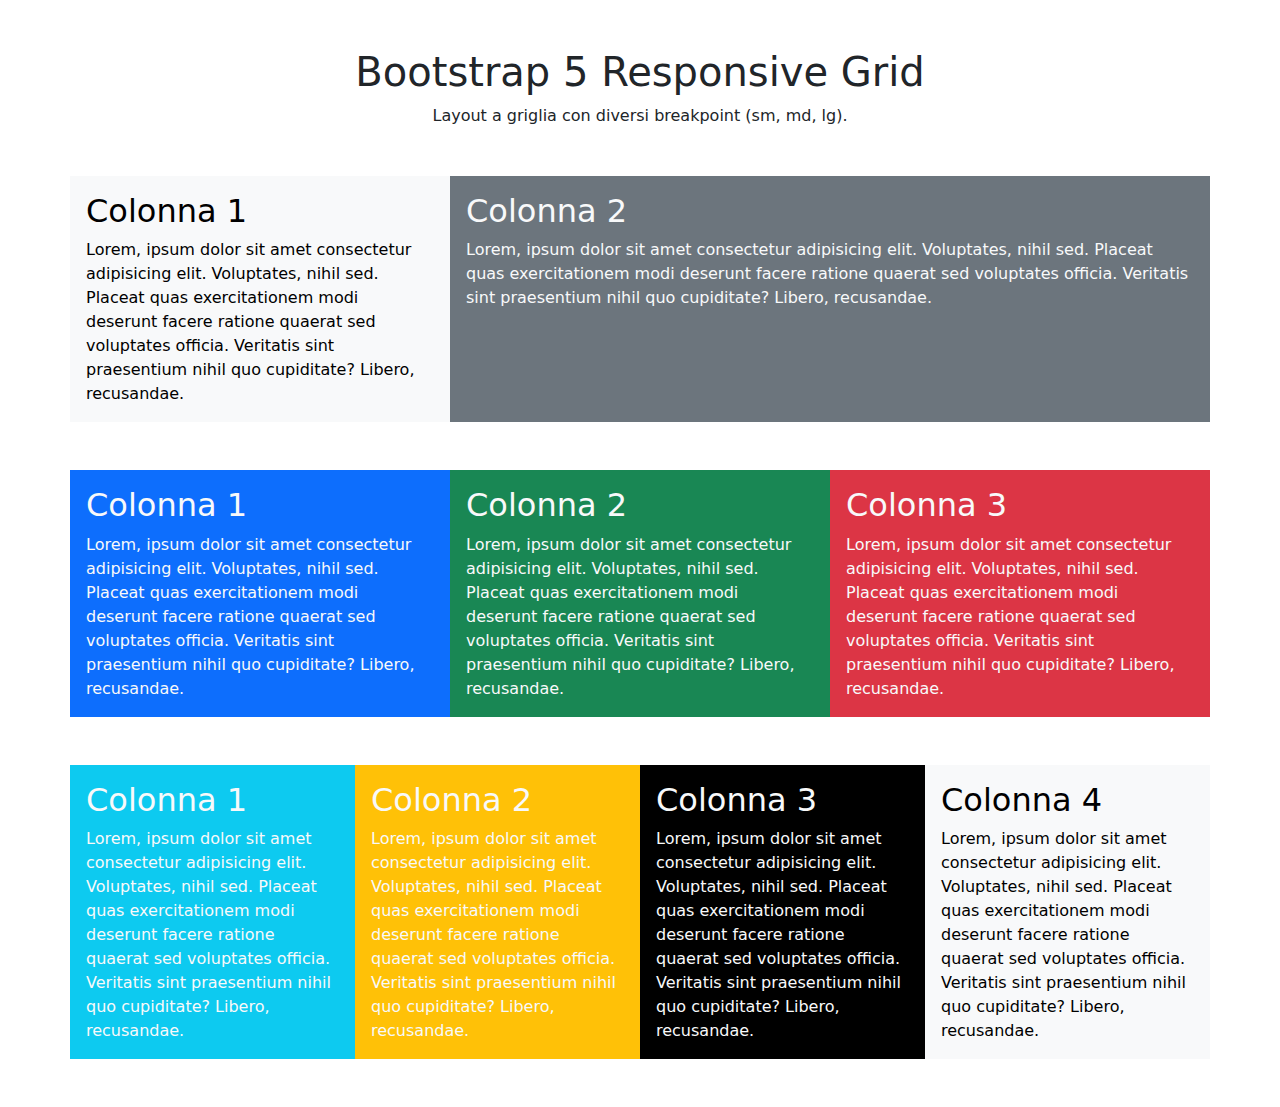
<file: index.html>
<!DOCTYPE html>
<html lang="en">

<head>
    <meta charset="UTF-8">
    <meta name="viewport" content="width=device-width, initial-scale=1.0">
    <title>BootStrap5</title>
    <link href="https://cdn.jsdelivr.net/npm/bootstrap@5.3.3/dist/css/bootstrap.min.css" rel="stylesheet"
        integrity="sha384-QWTKZyjpPEjISv5WaRU9OFeRpok6YctnYmDr5pNlyT2bRjXh0JMhjY6hW+ALEwIH" crossorigin="anonymous">
    <link rel="stylesheet" href="./css/style.css">
</head>

<body>
    <div class="container">

        <!-- title  -->
        <div class="my-5 text-center">
            <h1>Bootstrap 5 Responsive Grid</h1>
            <div>
                Layout a griglia con diversi breakpoint (sm, md, lg).
            </div>
        </div>

        <!-- rows  -->
        <div class="row mb-5 text-light">
            <div class="col-12 col-md-6 col-lg-4 p-3 bg-light text-black">
                <h2>Colonna 1</h2>
                <div>
                    Lorem, ipsum dolor sit amet consectetur adipisicing elit. Voluptates, nihil sed. Placeat quas
                    exercitationem modi deserunt facere ratione quaerat sed voluptates officia. Veritatis sint
                    praesentium nihil quo cupiditate? Libero, recusandae.
                </div>
            </div>

            <div class="col-12 col-md-6 col-lg-8 p-3 bg-secondary">
                <h2>Colonna 2</h2>
                <div>
                    Lorem, ipsum dolor sit amet consectetur adipisicing elit. Voluptates, nihil sed. Placeat quas
                    exercitationem modi deserunt facere ratione quaerat sed voluptates officia. Veritatis sint
                    praesentium nihil quo cupiditate? Libero, recusandae.
                </div>
            </div>
        </div>

        <div class="row mb-5 text-light">
            <div class="col-6 col-md-4 col-lg-4 p-3 bg-primary">
                <h2>Colonna 1</h2>
                <div>
                    Lorem, ipsum dolor sit amet consectetur adipisicing elit. Voluptates, nihil sed. Placeat quas
                    exercitationem modi deserunt facere ratione quaerat sed voluptates officia. Veritatis sint
                    praesentium nihil quo cupiditate? Libero, recusandae.
                </div>
            </div>

            <div class="col-6 col-md-4 col-lg-4 p-3 bg-success">
                <h2>Colonna 2</h2>
                <div>
                    Lorem, ipsum dolor sit amet consectetur adipisicing elit. Voluptates, nihil sed. Placeat quas
                    exercitationem modi deserunt facere ratione quaerat sed voluptates officia. Veritatis sint
                    praesentium nihil quo cupiditate? Libero, recusandae.
                </div>
            </div>

            <div class="col-12 col-md-4 col-lg-4 p-3 bg-danger">
                <h2>Colonna 3</h2>
                <div>
                    Lorem, ipsum dolor sit amet consectetur adipisicing elit. Voluptates, nihil sed. Placeat quas
                    exercitationem modi deserunt facere ratione quaerat sed voluptates officia. Veritatis sint
                    praesentium nihil quo cupiditate? Libero, recusandae.
                </div>
            </div>
        </div>

        <div class="row mb-5 text-light">
            <div class="col-6 col-md-3 col-lg-3 p-3 bg-info">
                <h2>Colonna 1</h2>
                <div>
                    Lorem, ipsum dolor sit amet consectetur adipisicing elit. Voluptates, nihil sed. Placeat quas
                    exercitationem modi deserunt facere ratione quaerat sed voluptates officia. Veritatis sint
                    praesentium nihil quo cupiditate? Libero, recusandae.
                </div>
            </div>

            <div class="col-6 col-md-3 col-lg-3 p-3 bg-warning">
                <h2>Colonna 2</h2>
                <div>
                    Lorem, ipsum dolor sit amet consectetur adipisicing elit. Voluptates, nihil sed. Placeat quas
                    exercitationem modi deserunt facere ratione quaerat sed voluptates officia. Veritatis sint
                    praesentium nihil quo cupiditate? Libero, recusandae.
                </div>
            </div>

            <div class="col-6 col-md-3 col-lg-3 p-3 bg-black">
                <h2>Colonna 3</h2>
                <div>
                    Lorem, ipsum dolor sit amet consectetur adipisicing elit. Voluptates, nihil sed. Placeat quas
                    exercitationem modi deserunt facere ratione quaerat sed voluptates officia. Veritatis sint
                    praesentium nihil quo cupiditate? Libero, recusandae.
                </div>
            </div>

            <div class="col-6 col-md-3 col-lg-3 p-3 bg-light text-black">
                <h2>Colonna 4</h2>
                <div>
                    Lorem, ipsum dolor sit amet consectetur adipisicing elit. Voluptates, nihil sed. Placeat quas
                    exercitationem modi deserunt facere ratione quaerat sed voluptates officia. Veritatis sint
                    praesentium nihil quo cupiditate? Libero, recusandae.
                </div>
            </div>
        </div>

    </div>

</body>

</html>
</file>
<file: css/style.css>
/* debug  */
/* [class^='row'] {
    background-color: cyan;
    min-height: 100px;
}

[class^='col'] {
    background-color: magenta;
    min-height: 100px;
    border: 1px solid black;
} */
</file>
